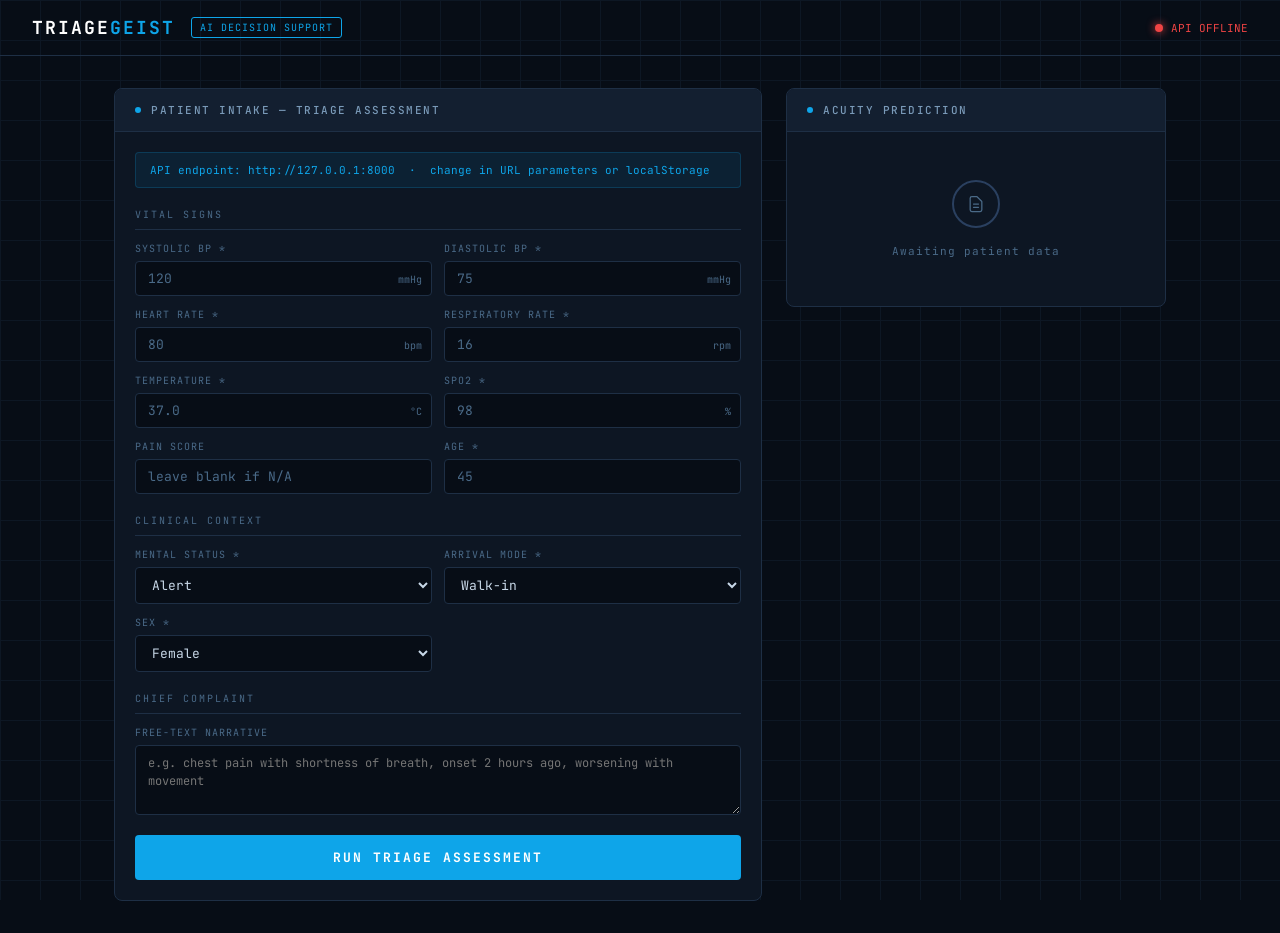
<file: Demo/Frontend/index.html>
<!DOCTYPE html>
<html lang="en">
<head>
  <meta charset="UTF-8">
  <meta name="viewport" content="width=device-width, initial-scale=1.0">
  <title>Triagegeist — AI Triage Decision Support</title>
  <link href="https://fonts.googleapis.com/css2?family=JetBrains+Mono:wght@300;400;500;700&family=DM+Sans:wght@300;400;500&display=swap" rel="stylesheet">
  <link rel="stylesheet" href="css/styles.css">
</head>
<body>

<div class="grid-bg"></div>

<header>
  <div class="logo">TRIAGE<span>GEIST</span></div>
  <div class="badge">AI DECISION SUPPORT</div>
  <div class="api-status-container">
    <div class="status-dot" id="api-status-dot"></div>
    <span class="status-text" id="api-status-text">CHECKING API...</span>
  </div>
</header>

<main>
  <!-- LEFT: Form -->
  <div class="panel">
    <div class="panel-header">
      <div class="panel-header-dot"></div>
      <div class="panel-title">Patient Intake — Triage Assessment</div>
    </div>
    <div class="panel-body">

      <div class="api-url-notice">
        API endpoint: <span id="api-url-display">http://localhost:8000</span>
        &nbsp;·&nbsp; change in URL parameters or localStorage
      </div>

      <!-- Vitals -->
      <div class="section-label">Vital Signs</div>
      <div class="vitals-grid">
        <div class="field">
          <label>Systolic BP *</label>
          <div class="unit">
            <input type="number" id="systolic_bp" placeholder="120" min="50" max="250" required>
            <span class="unit-label">mmHg</span>
          </div>
        </div>
        <div class="field">
          <label>Diastolic BP *</label>
          <div class="unit">
            <input type="number" id="diastolic_bp" placeholder="75" min="30" max="150" required>
            <span class="unit-label">mmHg</span>
          </div>
        </div>
        <div class="field">
          <label>Heart Rate *</label>
          <div class="unit">
            <input type="number" id="heart_rate" placeholder="80" min="20" max="250" required>
            <span class="unit-label">bpm</span>
          </div>
        </div>
        <div class="field">
          <label>Respiratory Rate *</label>
          <div class="unit">
            <input type="number" id="respiratory_rate" placeholder="16" min="4" max="60" required>
            <span class="unit-label">rpm</span>
          </div>
        </div>
        <div class="field">
          <label>Temperature *</label>
          <div class="unit">
            <input type="number" id="temperature_c" placeholder="37.0" step="0.1" min="32" max="42" required>
            <span class="unit-label">°C</span>
          </div>
        </div>
        <div class="field">
          <label>SpO2 *</label>
          <div class="unit">
            <input type="number" id="spo2" placeholder="98" min="50" max="100" required>
            <span class="unit-label">%</span>
          </div>
        </div>
        <div class="field">
          <label>Pain Score</label>
          <input type="number" id="pain_score" placeholder="leave blank if N/A" min="0" max="10">
        </div>
        <div class="field">
          <label>Age *</label>
          <input type="number" id="age" placeholder="45" min="0" max="120" required>
        </div>
      </div>

      <!-- Clinical Context -->
      <div class="section-label">Clinical Context</div>
      <div class="vitals-grid">
        <div class="field">
          <label>Mental Status *</label>
          <select id="mental_status_triage">
            <option value="alert">Alert</option>
            <option value="agitated">Agitated</option>
            <option value="confused">Confused</option>
            <option value="drowsy">Drowsy</option>
            <option value="unresponsive">Unresponsive</option>
          </select>
        </div>
        <div class="field">
          <label>Arrival Mode *</label>
          <select id="arrival_mode">
            <option value="walk-in">Walk-in</option>
            <option value="ambulance">Ambulance</option>
            <option value="helicopter">Helicopter</option>
          </select>
        </div>
        <div class="field">
          <label>Sex *</label>
          <select id="sex">
            <option value="F">Female</option>
            <option value="M">Male</option>
          </select>
        </div>
      </div>

      <!-- Chief Complaint -->
      <div class="section-label">Chief Complaint</div>
      <div class="field field-mb-0">
        <label>Free-text narrative</label>
        <textarea id="chief_complaint" placeholder="e.g. chest pain with shortness of breath, onset 2 hours ago, worsening with movement"></textarea>
      </div>

      <button class="submit-btn" id="submit-btn">
        RUN TRIAGE ASSESSMENT
      </button>
      <div class="error-msg hidden" id="error-msg"></div>

    </div>
  </div>

  <!-- RIGHT: Result -->
  <div class="result-panel panel">
    <div class="panel-header">
      <div class="panel-header-dot"></div>
      <div class="panel-title">Acuity Prediction</div>
    </div>

    <!-- Waiting state -->
    <div class="waiting-state" id="waiting-state">
      <div class="waiting-icon">
        <svg viewBox="0 0 24 24" stroke-width="1.5">
          <path stroke-linecap="round" d="M9 12h6m-6 4h6m2 5H7a2 2 0 01-2-2V5a2 2 0 012-2h5.586a1 1 0 01.707.293l5.414 5.414a1 1 0 01.293.707V19a2 2 0 01-2 2z"/>
        </svg>
      </div>
      <div class="waiting-text">Awaiting patient data</div>
    </div>

    <!-- Loading state -->
    <div class="loading hidden" id="loading-state">
      <div class="loading-spinner"></div>
      <div class="loading-text">Analyzing patient data...</div>
    </div>

    <!-- Result state -->
    <div id="result-state" class="hidden">
      <div class="esi-display">
        <div class="esi-number" id="esi-number">—</div>
        <div class="esi-label" id="esi-label">—</div>
      </div>

      <div class="confidence-bar confidence-bar-spaced">
        <div class="confidence-fill" id="conf-fill"></div>
      </div>
      <div class="confidence-text" id="conf-text">—</div>

      <!-- Probability bars -->
      <div class="prob-bars" id="prob-bars">
        <div class="section-label section-label-spaced-14">Probability by ESI level</div>
      </div>

      <!-- Clinical notes -->
      <div class="clinical-notes" id="clinical-notes">
        <div class="section-label section-label-spaced-12">Clinical flags</div>
      </div>
    </div>

  </div>
</main>

<!-- JavaScript Layers -->
<script src="js/api.js"></script>
<script src="js/ui.js"></script>
<script src="js/app.js"></script>
</body>
</html>
</file>
<file: Demo/Frontend/css/styles.css>
:root {
  --bg: #070d16;
  --surface: #0d1623;
  --surface2: #131f30;
  --border: #1e2f45;
  --border2: #2a4060;
  --text: #c8d8e8;
  --text2: #7a9ab8;
  --text3: #4a6a88;
  --accent: #0ea5e9;
  --accent2: #0284c7;
  --esi1: #ef4444;
  --esi2: #f97316;
  --esi3: #eab308;
  --esi4: #22c55e;
  --esi5: #3b82f6;
  --mono: 'JetBrains Mono', monospace;
  --sans: 'DM Sans', sans-serif;
}

* { box-sizing: border-box; margin: 0; padding: 0; }

body {
  background: var(--bg);
  color: var(--text);
  font-family: var(--sans);
  min-height: 100vh;
  overflow-x: hidden;
}

.grid-bg {
  position: fixed;
  inset: 0;
  background-image:
    linear-gradient(var(--border) 1px, transparent 1px),
    linear-gradient(90deg, var(--border) 1px, transparent 1px);
  background-size: 40px 40px;
  opacity: 0.3;
  pointer-events: none;
}

header {
  border-bottom: 1px solid var(--border);
  padding: 16px 32px;
  display: flex;
  align-items: center;
  gap: 16px;
  position: relative;
  z-index: 10;
}

.logo {
  font-family: var(--mono);
  font-size: 18px;
  font-weight: 700;
  color: white;
  letter-spacing: 2px;
}

.logo span { color: var(--accent); }

.badge {
  font-family: var(--mono);
  font-size: 10px;
  color: var(--accent);
  border: 1px solid var(--accent);
  padding: 3px 8px;
  border-radius: 3px;
  letter-spacing: 1px;
}

.status-dot {
  width: 8px; height: 8px;
  background: var(--border2);
  border-radius: 50%;
  margin-left: auto;
  transition: background 0.3s, box-shadow 0.3s;
}

.status-text {
  font-family: var(--mono);
  font-size: 11px;
  color: var(--text3);
  transition: color 0.3s;
}

@keyframes pulse {
  0%, 100% { opacity: 1; }
  50% { opacity: 0.4; }
}

main {
  max-width: 1100px;
  margin: 0 auto;
  padding: 32px 24px;
  position: relative;
  z-index: 10;
  display: grid;
  grid-template-columns: 1fr 380px;
  gap: 24px;
  align-items: start;
}

.panel {
  background: var(--surface);
  border: 1px solid var(--border);
  border-radius: 8px;
  overflow: hidden;
}

.panel-header {
  padding: 14px 20px;
  border-bottom: 1px solid var(--border);
  display: flex;
  align-items: center;
  gap: 10px;
  background: var(--surface2);
}

.panel-header-dot {
  width: 6px; height: 6px;
  border-radius: 50%;
  background: var(--accent);
}

.panel-title {
  font-family: var(--mono);
  font-size: 11px;
  font-weight: 500;
  color: var(--text2);
  letter-spacing: 1.5px;
  text-transform: uppercase;
}

.panel-body { padding: 20px; }

.section-label {
  font-family: var(--mono);
  font-size: 10px;
  color: var(--text3);
  letter-spacing: 2px;
  text-transform: uppercase;
  margin-bottom: 12px;
  padding-bottom: 8px;
  border-bottom: 1px solid var(--border);
}

.vitals-grid {
  display: grid;
  grid-template-columns: 1fr 1fr;
  gap: 12px;
  margin-bottom: 20px;
}

.field {
  display: flex;
  flex-direction: column;
  gap: 6px;
}

.field label {
  font-family: var(--mono);
  font-size: 10px;
  color: var(--text3);
  letter-spacing: 1px;
  text-transform: uppercase;
}

.field input, .field select, .field textarea {
  background: var(--bg);
  border: 1px solid var(--border);
  border-radius: 4px;
  color: var(--text);
  font-family: var(--mono);
  font-size: 13px;
  padding: 8px 12px;
  outline: none;
  transition: border-color 0.15s;
  width: 100%;
}

.field input:focus, .field select:focus, .field textarea:focus {
  border-color: var(--accent);
}

.field input::placeholder { color: var(--text3); }

.field textarea {
  resize: vertical;
  min-height: 70px;
  font-size: 12px;
  line-height: 1.5;
}

.field select option { background: var(--surface); }

.unit {
  position: relative;
}

.unit-label {
  position: absolute;
  right: 10px;
  top: 50%;
  transform: translateY(-50%);
  font-family: var(--mono);
  font-size: 10px;
  color: var(--text3);
  pointer-events: none;
}

.unit input { padding-right: 40px; }

.submit-btn {
  width: 100%;
  background: var(--accent);
  color: white;
  border: none;
  border-radius: 4px;
  padding: 14px;
  font-family: var(--mono);
  font-size: 13px;
  font-weight: 700;
  letter-spacing: 2px;
  cursor: pointer;
  transition: background 0.15s, transform 0.1s;
  margin-top: 20px;
  text-transform: uppercase;
}

.submit-btn:hover { background: var(--accent2); }
.submit-btn:active { transform: scale(0.99); }
.submit-btn:disabled { background: var(--border2); cursor: not-allowed; }

.result-panel { position: sticky; top: 24px; }

.esi-display {
  text-align: center;
  padding: 32px 20px;
  border-bottom: 1px solid var(--border);
}

.esi-number {
  font-family: var(--mono);
  font-size: 72px;
  font-weight: 700;
  line-height: 1;
  margin-bottom: 8px;
  transition: color 0.3s;
}

.esi-label {
  font-family: var(--mono);
  font-size: 11px;
  letter-spacing: 2px;
  text-transform: uppercase;
  transition: color 0.3s;
}

.confidence-bar {
  height: 4px;
  background: var(--border);
  border-radius: 2px;
  overflow: hidden;
}

.confidence-fill {
  height: 100%;
  border-radius: 2px;
  width: var(--progress, 0%);
  transition: width 0.5s ease, background 0.3s;
}

.confidence-text {
  font-family: var(--mono);
  font-size: 10px;
  color: var(--text3);
  text-align: center;
  margin-top: 8px;
  padding: 0 20px;
}

.prob-bars {
  padding: 20px;
  border-bottom: 1px solid var(--border);
}

.prob-row {
  display: flex;
  align-items: center;
  gap: 10px;
  margin-bottom: 10px;
}

.prob-row:last-child { margin-bottom: 0; }

.prob-label {
  font-family: var(--mono);
  font-size: 11px;
  color: var(--text2);
  width: 44px;
  flex-shrink: 0;
}

.prob-bar-wrap {
  flex: 1;
  height: 6px;
  background: var(--border);
  border-radius: 3px;
  overflow: hidden;
}

.prob-bar-fill {
  height: 100%;
  border-radius: 3px;
  width: var(--progress, 0%);
  transition: width 0.5s ease, background-color 0.3s;
}

.prob-pct {
  font-family: var(--mono);
  font-size: 11px;
  color: var(--text3);
  width: 36px;
  text-align: right;
  flex-shrink: 0;
}

.waiting-state {
  padding: 48px 20px;
  text-align: center;
}

.waiting-icon {
  width: 48px;
  height: 48px;
  border: 2px solid var(--border2);
  border-radius: 50%;
  margin: 0 auto 16px;
  display: flex;
  align-items: center;
  justify-content: center;
}

.waiting-icon svg {
  width: 20px; height: 20px;
  stroke: var(--text3);
  fill: none;
}

.waiting-text {
  font-family: var(--mono);
  font-size: 11px;
  color: var(--text3);
  letter-spacing: 1px;
}

.clinical-notes {
  padding: 16px 20px;
}

.note-item {
  display: flex;
  gap: 10px;
  margin-bottom: 10px;
  align-items: flex-start;
}

.note-item:last-child {
  margin-bottom: 0;
}

.note-dot {
  width: 6px; height: 6px;
  border-radius: 50%;
  margin-top: 5px;
  flex-shrink: 0;
}

.note-text {
  font-size: 12px;
  color: var(--text2);
  line-height: 1.5;
}

.loading {
  text-align: center;
  padding: 48px 20px;
}

.loading-spinner {
  width: 32px; height: 32px;
  border: 2px solid var(--border);
  border-top-color: var(--accent);
  border-radius: 50%;
  animation: spin 0.8s linear infinite;
  margin: 0 auto 16px;
}

@keyframes spin { to { transform: rotate(360deg); } }

.loading-text {
  font-family: var(--mono);
  font-size: 11px;
  color: var(--text3);
}

.error-msg {
  background: rgba(239, 68, 68, 0.1);
  border: 1px solid rgba(239, 68, 68, 0.3);
  border-radius: 4px;
  padding: 10px 14px;
  font-family: var(--mono);
  font-size: 11px;
  color: #fca5a5;
  margin-top: 12px;
}

.api-url-notice {
  background: rgba(14, 165, 233, 0.08);
  border: 1px solid rgba(14, 165, 233, 0.2);
  border-radius: 4px;
  padding: 10px 14px;
  font-family: var(--mono);
  font-size: 11px;
  color: var(--accent);
  margin-bottom: 20px;
}

@media (max-width: 768px) {
  main { grid-template-columns: 1fr; }
  .result-panel { position: static; }
}

/* ==========================================================================
   Nuevas clases de utilidad para remover estilos inline de index.html
   ========================================================================== */

/* Contenedor del estado de la API en el header */
.api-status-container {
  margin-left: auto;
  display: flex;
  align-items: center;
  gap: 8px;
}

/* Margen cero para campo Chief Complaint */
.field-mb-0 {
  margin-bottom: 0 !important;
}

/* Separación superior para barra de confianza */
.confidence-bar-spaced {
  margin-top: 16px;
}

/* Separadores de sección con espaciado personalizado */
.section-label-spaced-14 {
  margin-bottom: 14px !important;
}

.section-label-spaced-12 {
  margin-bottom: 12px !important;
}

/* Ocultación de elementos en el DOM */
.hidden {
  display: none !important;
}

/* ==========================================================================
   Clases de estado controladas dinámicamente desde Javascript
   ========================================================================== */

/* Estados de API Online/Offline */
.api-status-online .status-dot {
  background: #22c55e;
  box-shadow: 0 0 8px #22c55e;
  animation: pulse 2s infinite;
}

.api-status-online .status-text {
  color: #22c55e;
}

.api-status-offline .status-dot {
  background: #ef4444;
  box-shadow: 0 0 8px #ef4444;
  animation: none;
}

.api-status-offline .status-text {
  color: #ef4444;
}

/* Colores de nivel ESI (Texto y Fondos) */
.esi-color-1 { color: #ef4444 !important; }
.esi-color-2 { color: #f97316 !important; }
.esi-color-3 { color: #eab308 !important; }
.esi-color-4 { color: #22c55e !important; }
.esi-color-5 { color: #3b82f6 !important; }

.esi-bg-1 { background-color: #ef4444 !important; }
.esi-bg-2 { background-color: #f97316 !important; }
.esi-bg-3 { background-color: #eab308 !important; }
.esi-bg-4 { background-color: #22c55e !important; }
.esi-bg-5 { background-color: #3b82f6 !important; }
</file>
